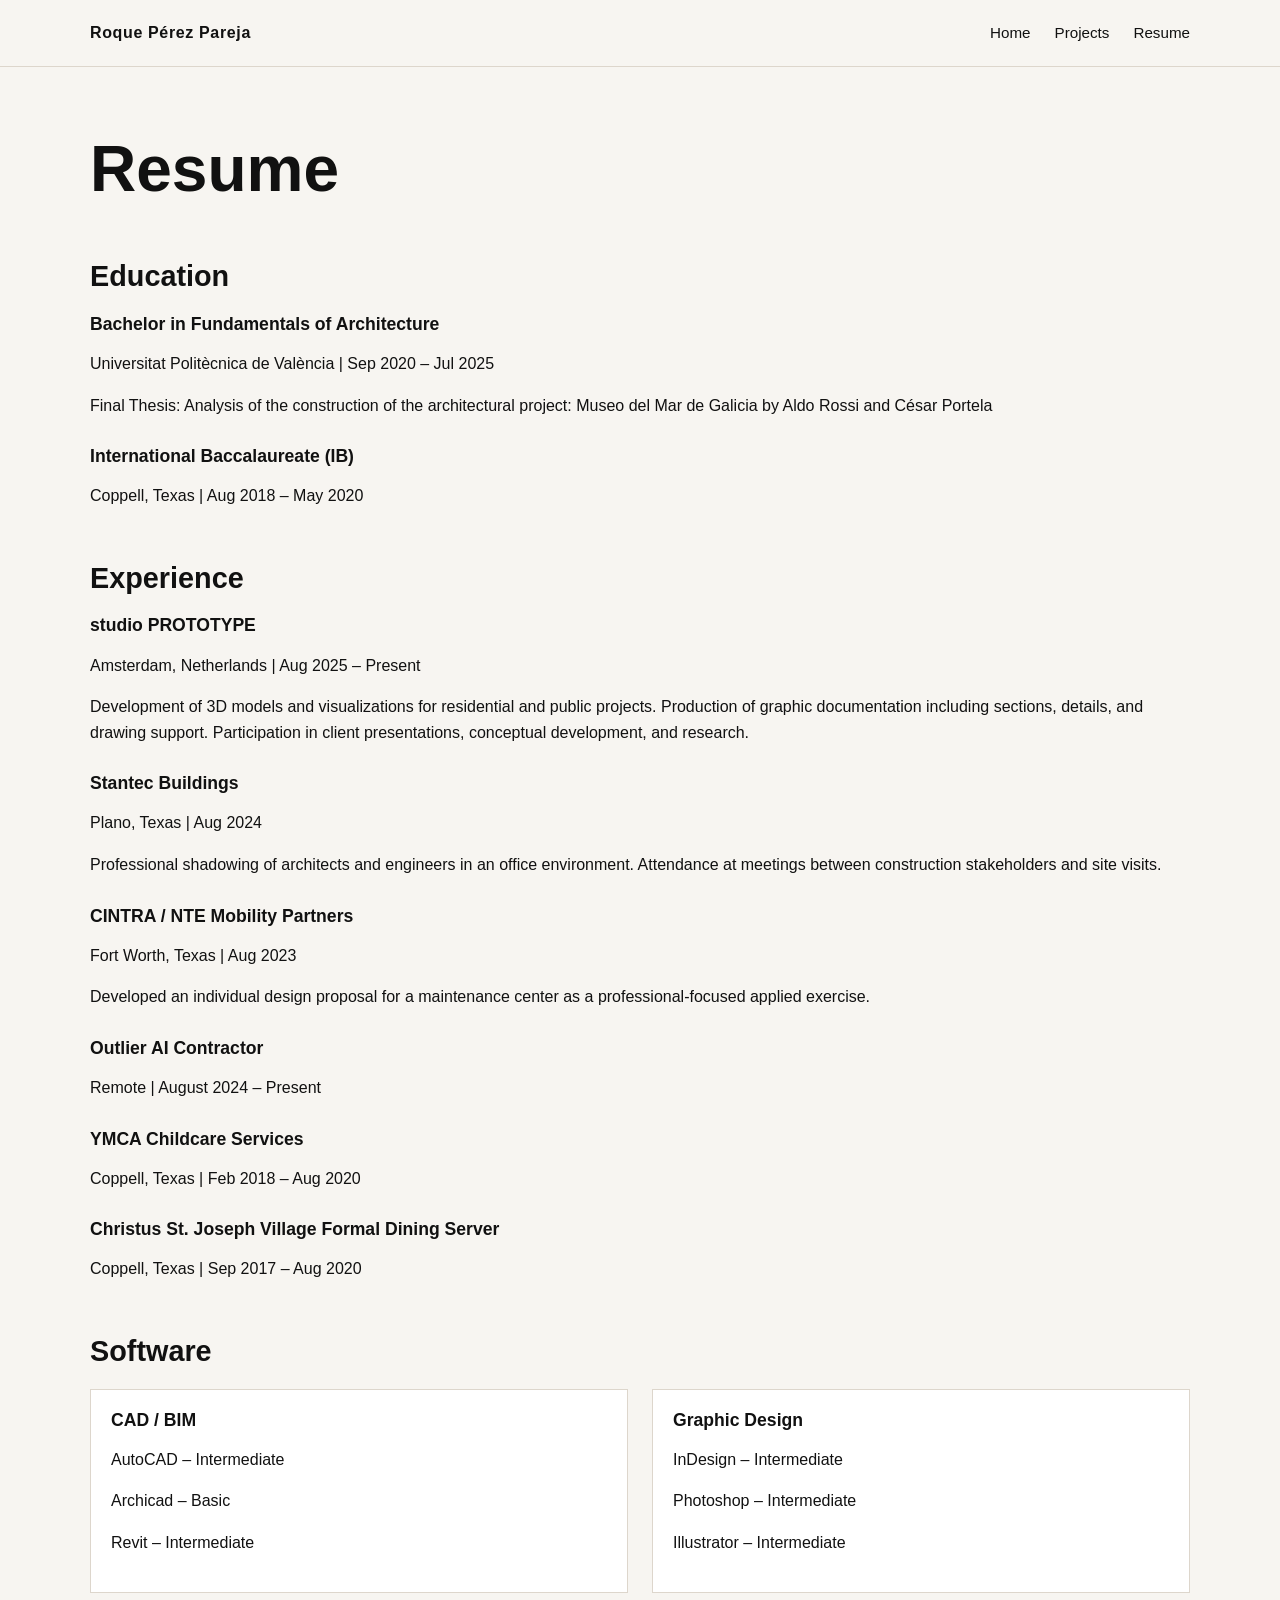
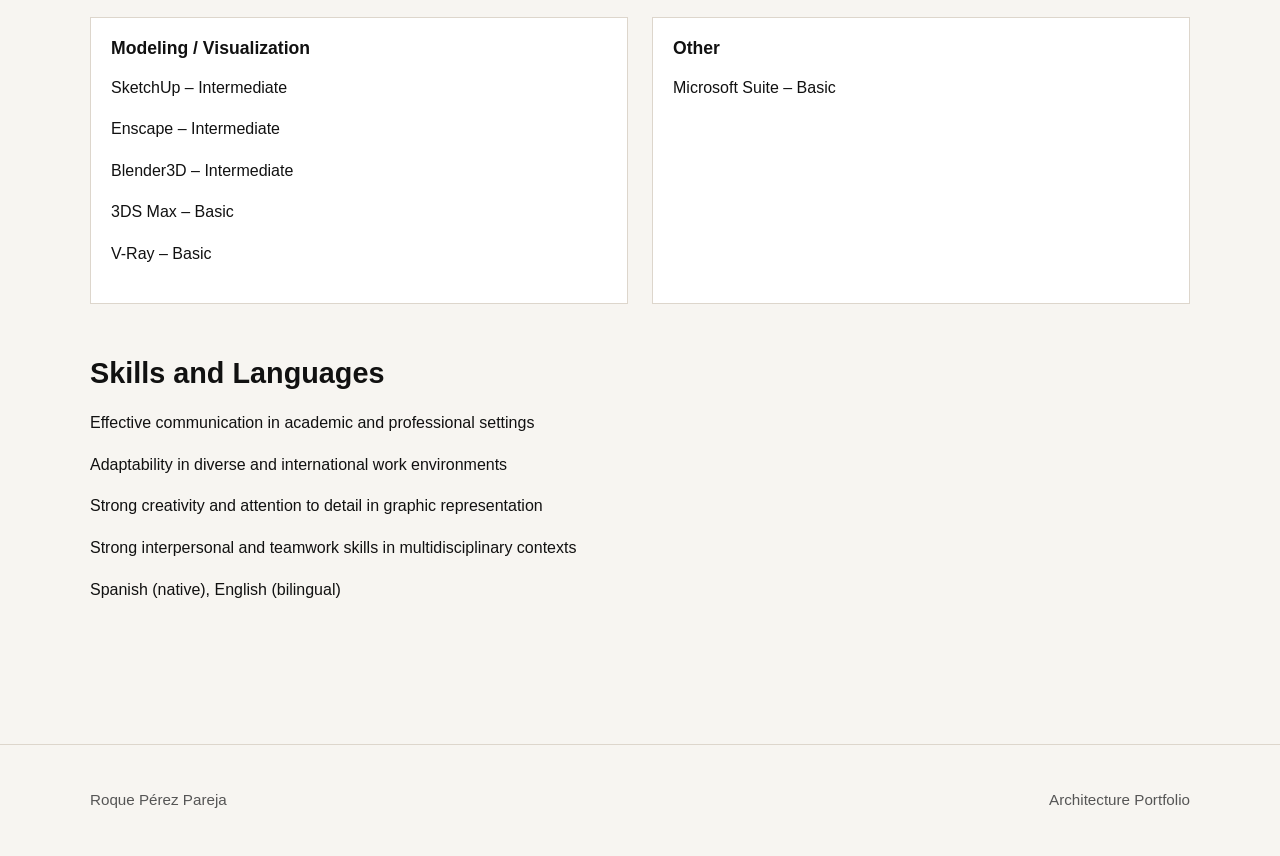
<file: resume.html>
<!DOCTYPE html>
<html lang="en">
<head>
  <meta charset="UTF-8" />
  <meta name="viewport" content="width=device-width, initial-scale=1.0" />
  <title>Resume | Roque Pérez Pareja</title>
  <link rel="stylesheet" href="style.css" />
</head>
<body>
  <header class="site-header">
    <div class="container nav">
      <div class="logo">Roque Pérez Pareja</div>
      <nav>
        <a href="index.html">Home</a>
        <a href="projects.html">Projects</a>
        <a href="resume.html">Resume</a>
      </nav>
    </div>
  </header>

  <main class="container section">
    <h1>Resume</h1>

    <section class="resume-section">
      <h2>Education</h2>
      <div class="resume-item">
        <h3>Bachelor in Fundamentals of Architecture</h3>
        <p>Universitat Politècnica de València | Sep 2020 – Jul 2025</p>
        <p>Final Thesis: Analysis of the construction of the architectural project: Museo del Mar de Galicia by Aldo Rossi and César Portela</p>
      </div>

      <div class="resume-item">
        <h3>International Baccalaureate (IB)</h3>
        <p>Coppell, Texas | Aug 2018 – May 2020</p>
      </div>
    </section>

    <section class="resume-section">
      <h2>Experience</h2>
      <div class="resume-item">
        <h3>studio PROTOTYPE</h3>
        <p>Amsterdam, Netherlands | Aug 2025 – Present</p>
        <p>Development of 3D models and visualizations for residential and public projects. Production of graphic documentation including sections, details, and drawing support. Participation in client presentations, conceptual development, and research.</p>
      </div>

      <div class="resume-item">
        <h3>Stantec Buildings</h3>
        <p>Plano, Texas | Aug 2024</p>
        <p>Professional shadowing of architects and engineers in an office environment. Attendance at meetings between construction stakeholders and site visits.</p>
      </div>

      <div class="resume-item">
        <h3>CINTRA / NTE Mobility Partners</h3>
        <p>Fort Worth, Texas | Aug 2023</p>
        <p>Developed an individual design proposal for a maintenance center as a professional-focused applied exercise.</p>
      </div>

      <div class="resume-item">
        <h3>Outlier AI Contractor</h3>
        <p>Remote | August 2024 – Present</p>
      </div>

      <div class="resume-item">
        <h3>YMCA Childcare Services</h3>
        <p>Coppell, Texas | Feb 2018 – Aug 2020</p>
      </div>

      <div class="resume-item">
        <h3>Christus St. Joseph Village Formal Dining Server</h3>
        <p>Coppell, Texas | Sep 2017 – Aug 2020</p>
      </div>
    </section>

    <section class="resume-section">
      <h2>Software</h2>
      <div class="skills-grid">
        <div class="card">
          <h3>CAD / BIM</h3>
          <p>AutoCAD – Intermediate</p>
          <p>Archicad – Basic</p>
          <p>Revit – Intermediate</p>
        </div>

        <div class="card">
          <h3>Graphic Design</h3>
          <p>InDesign – Intermediate</p>
          <p>Photoshop – Intermediate</p>
          <p>Illustrator – Intermediate</p>
        </div>

        <div class="card">
          <h3>Modeling / Visualization</h3>
          <p>SketchUp – Intermediate</p>
          <p>Enscape – Intermediate</p>
          <p>Blender3D – Intermediate</p>
          <p>3DS Max – Basic</p>
          <p>V-Ray – Basic</p>
        </div>

        <div class="card">
          <h3>Other</h3>
          <p>Microsoft Suite – Basic</p>
        </div>
      </div>
    </section>

    <section class="resume-section">
      <h2>Skills and Languages</h2>
      <div class="resume-item">
        <p>Effective communication in academic and professional settings</p>
        <p>Adaptability in diverse and international work environments</p>
        <p>Strong creativity and attention to detail in graphic representation</p>
        <p>Strong interpersonal and teamwork skills in multidisciplinary contexts</p>
        <p>Spanish (native), English (bilingual)</p>
      </div>
    </section>
  </main>

  <footer class="site-footer">
    <div class="container footer-content">
      <p>Roque Pérez Pareja</p>
      <p>Architecture Portfolio</p>
    </div>
  </footer>
</body>
</file>
<file: style.css>
* {
  box-sizing: border-box;
}

body {
  margin: 0;
  font-family: Arial, Helvetica, sans-serif;
  color: #111;
  background: #f7f5f1;
  line-height: 1.6;
}

img {
  max-width: 100%;
  display: block;
}

a {
  color: inherit;
  text-decoration: none;
}

.container {
  width: min(1100px, 92%);
  margin: 0 auto;
}

.site-header {
  background: #f7f5f1;
  border-bottom: 1px solid #ddd6cc;
  position: sticky;
  top: 0;
}

.nav {
  display: flex;
  justify-content: space-between;
  align-items: center;
  padding: 20px 0;
}

.logo {
  font-size: 1rem;
  font-weight: 700;
  letter-spacing: 0.04em;
}

nav {
  display: flex;
  gap: 24px;
}

nav a {
  font-size: 0.95rem;
}

nav a:hover {
  opacity: 0.65;
}

.hero {
  min-height: 78vh;
  display: grid;
  grid-template-columns: 1.1fr 1fr;
  gap: 48px;
  align-items: center;
  padding: 60px 0;
}

.eyebrow {
  text-transform: uppercase;
  letter-spacing: 0.14em;
  font-size: 0.8rem;
  color: #666;
  margin-bottom: 12px;
}

h1, h2, h3 {
  margin-top: 0;
  line-height: 1.2;
}

h1 {
  font-size: clamp(2.2rem, 5vw, 4.5rem);
  margin-bottom: 18px;
}

h2 {
  font-size: 1.8rem;
  margin-bottom: 20px;
}

h3 {
  font-size: 1.1rem;
  margin-bottom: 10px;
}

.intro,
.page-intro {
  max-width: 700px;
  color: #333;
}

.hero-buttons {
  display: flex;
  gap: 16px;
  margin-top: 28px;
  flex-wrap: wrap;
}

.button {
  background: #111;
  color: #fff;
  padding: 12px 20px;
  border-radius: 999px;
  display: inline-block;
  transition: all 0.25s ease;
}

.button:hover {
  background: #333;
  transform: translateY(-2px);
}

.button-secondary {
  background: transparent;
  color: #111;
  border: 1px solid #111;
  transition: all 0.25s ease;
}

.button-secondary:hover {
  background: #111;
  color: #fff;
  transform: translateY(-2px);
}

.section {
  padding: 64px 0;
}

.grid {
  display: grid;
  gap: 24px;
}

.two-column {
  grid-template-columns: repeat(2, minmax(0, 1fr));
}

.three-column {
  grid-template-columns: repeat(3, minmax(0, 1fr));
}

.card {
  background: #fff;
  border: 1px solid #ddd6cc;
  padding: 20px;
}

.small-card {
  min-height: 180px;
}

.card-image,
.project-image,
.hero-image {
  width: 100%;
  min-height: 260px;
  margin-bottom: 16px;
}

.placeholder-box {
  background: #e8e2d9;
  color: #6a6258;
  display: flex;
  align-items: center;
  justify-content: center;
  text-align: center;
  padding: 24px;
  border: 1px dashed #b8aa98;
}

.project-block {
  display: grid;
  grid-template-columns: 1fr 1fr;
  gap: 32px;
  margin-top: 48px;
  padding-top: 32px;
  border-top: 1px solid #ddd6cc;
}

.project-block:first-of-type {
  margin-top: 24px;
}

.project-meta {
  text-transform: uppercase;
  letter-spacing: 0.1em;
  font-size: 0.78rem;
  color: #666;
  margin-bottom: 12px;
}

.resume-section {
  margin-top: 52px;
}

.resume-item {
  margin-bottom: 28px;
}

.skills-grid {
  display: grid;
  grid-template-columns: repeat(2, minmax(0, 1fr));
  gap: 24px;
}

.site-footer {
  border-top: 1px solid #ddd6cc;
  margin-top: 50px;
  padding: 28px 0;
}

.footer-content {
  display: flex;
  justify-content: space-between;
  gap: 20px;
  flex-wrap: wrap;
  color: #555;
  font-size: 0.95rem;
}

@media (max-width: 850px) {
  .hero,
  .project-block,
  .two-column,
  .three-column,
  .skills-grid {
    grid-template-columns: 1fr;
  }

  .nav {
    flex-direction: column;
    align-items: flex-start;
    gap: 14px;
  }

  nav {
    gap: 16px;
    flex-wrap: wrap;
  }

  .hero {
    min-height: auto;
    padding: 40px 0;
  }
}

.project-list {
  padding-top: 0;
}

.featured-project {
  margin-top: 0;
}

.reverse .project-image {
  order: 2;
}

.reverse .project-info {
  order: 1;
}

.project-info h2 {
  margin-bottom: 14px;
}

.project-info p {
  margin-bottom: 14px;
  max-width: 650px;
}

.featured-project .project-image {
  min-height: 380px;
}

@media (max-width: 850px) {
  .reverse .project-image,
  .reverse .project-info {
    order: unset;
  }

  .featured-project .project-image {
    min-height: 260px;
  }
}

/* Gallery layout inside project blocks */
.project-image-gallery {
  display: flex;
  flex-direction: column;
  gap: 8px;
  min-height: unset; /* override the generic min-height */
}

.project-image-gallery .img-main {
  width: 100%;
  height: 280px;
  object-fit: cover;
}

.featured-project .project-image-gallery .img-main {
  height: 360px;
}

.img-row {
  display: grid;
  grid-template-columns: repeat(auto-fit, minmax(0, 1fr));
  gap: 8px;
}

.img-row img {
  width: 100%;
  height: 130px;
  object-fit: cover;
}
</file>
